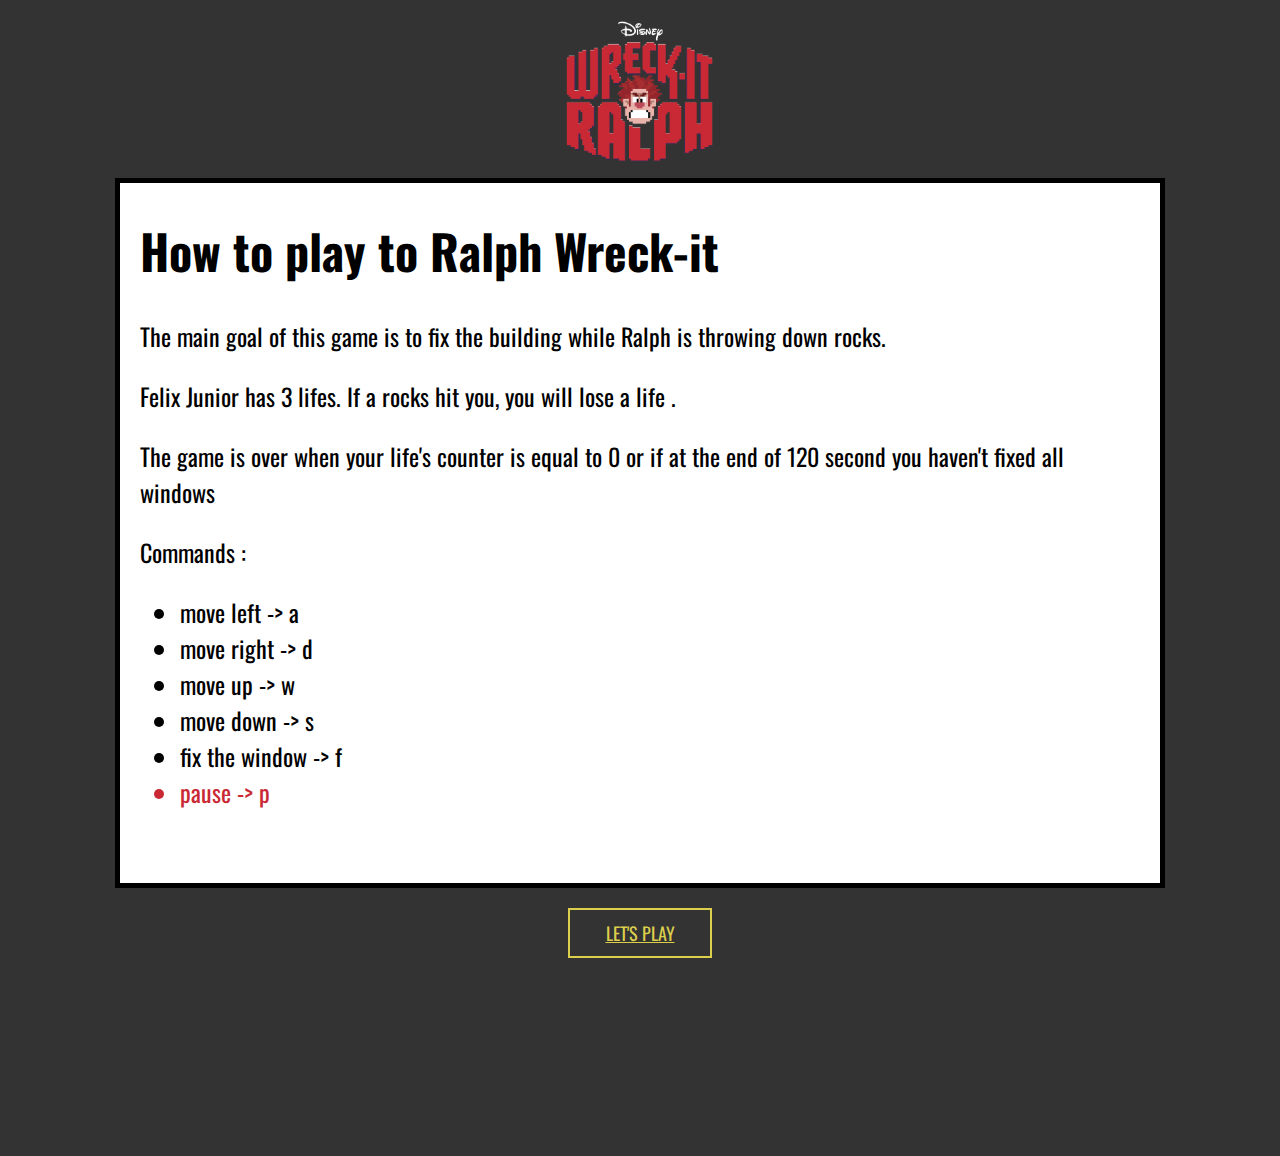
<file: index.html>
<!DOCTYPE html>
<html>
  <head>
     <meta charset="UTF-8"/>
     <link href="https://fonts.googleapis.com/css?family=Oswald:400,600,700" rel="stylesheet">
     <script src="https://ajax.googleapis.com/ajax/libs/jquery/3.2.1/jquery.min.js"></script>

     <title>Rompe Ralph</title>

     <link rel="icon" type="image/png" href="images/rompe-logo.png" />
     <link rel="stylesheet" href="css/game.css">
   </head>
   <body>
    <div class="legend">
      <h1>How to play to Ralph Wreck-it</h1>
      <p>The main goal of this game is to fix the building while Ralph is throwing down rocks.</p>
      <p>Felix Junior has 3 lifes. If a rocks hit you, you will lose a life .</p>
      <p>The game is over when your life's counter is equal to 0 or if at the end of 120 second you haven't fixed all windows </p>
      <p>Commands :</p>
      <ul>
        <li>move left -> a</li>
        <li>move right -> d</li>
        <li>move up -> w</li>
        <li>move down -> s</li>
        <li>fix the window -> f</li>
        <li style="color:#C92935">pause -> p</li>


      </ul>
    </div>
    <a class="button" href="game.html">Let's Play</a>

   </body>

 </html>
</file>
<file: css/game.css>
body{
  background:#333;
  padding:170px 0px !important;
  background:url('../images/rompe-logo.png') center 20px #333 no-repeat;
  background-size:150px;
  }

.legend {
    display:block;
    width:1000px;
    height:700px;
    background-color: #6ea5e5;
    margin:0px auto;
    border:5px solid #000;
    background: #fff;
    font-family: 'Oswald', sans-serif;
    font-size:24px;
    padding:0px 20px !important;
}

a.button{
  border:2px solid #dbcf4c;
  color:#dbcf4c;
  font-family: 'Oswald', sans-serif;
  font-size:18px;
  padding:10px 20px;
  text-align:center;
  text-transform:uppercase;
  background:#333 !important;
  margin:20px auto;
  display: block;
  width:100px;
}

a.button:hover{
  border:2px solid #f1615e;
  color:#f1615e;
  background:#666 !important;
}

.container {
  display:block;
  width:1000px;
  height:670px;
  background-color: #6ea5e5;
  margin:0px auto;
  border:5px solid #000;
  background:url('../images/background.png') bottom center #6ea5e5 repeat-x;
}

.pointsCounter{
  position: absolute;
  z-index: 100;
  margin-top:15px;
  height: 40px;
  width:150px;
  text-align: left;
  color:#fff;
  font-family: 'Oswald', sans-serif;
  font-weight: 600;
  font-size:18px;
  margin-left:10px;
}

.gameboard{
  box-sizing:border-box;
  display:block;
  width:400px;
  margin:0px auto;
  height:100%;
}

/* ------- zona de Ralp ---------*/

.ralphspace {
  height:100px;
  width:100%;
}

.ralphbox{
  width:20%;
  float:left;
  height:105px;
}

.ralph{
  background:url('../images/ralph.png') bottom center no-repeat;
  background-size:100%;
}

.ralph-wrecking{
  background:url('../images/ralph-wrecking.png') bottom center no-repeat;
  background-size:100%;
}
/* ------- zona top (Aquí no pasa nada) ---------*/


.top{
  background:url('../images/top.png') center center no-repeat;
  width:100%;
  height:75px;
  background-size: 103%;
}

/* ------- zona de Felix ---------*/


.fixerspace {
  background:url('../images/bottom.png') bottom center no-repeat;
  width:100%;
  height:128px;
  background-size: 99%;
  position: relative;
}

.nofixing{
  position: relative;
  width:70px;
  z-index:1000;
  height:80px;
  background:url('../images/felix.png') bottom center no-repeat;
  background-size:100%;
}

.fixing{
  position: relative;
  width:70px;
  z-index:1000;
  height:80px;
  background:url('../images/felix_fixing.png') bottom center no-repeat;
  background-size:100%;
}

.walking_right{
  position: relative;
  width:70px;
  z-index:1000;
  height:80px;
  background:url('../images/felix_walking_right.png') bottom center no-repeat;
  background-size:100%;
}

.walking_left{
  position: relative;
  width:70px;
  z-index:1000;
  height:80px;
  background:url('../images/felix_walking_left.png') bottom center no-repeat;
  background-size:100%;
}
/* ------- zona de edificio ---------*/


.building{
  height: 357px;
  padding: 0px 10px !important;
  display: block;
  position:relative;
}

.rocksgrid{
  top:0;
  left:0;
  position:absolute !important;
  width:100%;
  height:100%;
  z-index:100000000000;
  padding:0px 10px;
  max-width: 380px !important;
}

.rock {
    width:19px;
    height:15px;
    float:left;
}

.rockin {
    background: url('../images/rock.png');
    background-size:cover;
    background-repeat: no-repeat;
}


.window {
  background-color: #000 !important;
  width:20%;
  height:90px;
  float:left;
  background-size:cover !important;
  padding:0px;
  margin:0px;
  position:relative;
}

div[data-state ="2"]{
  background:url('../images/new.png') center center no-repeat;
}
div[data-state ="1"]{
  background:url('../images/broken.png') center center no-repeat;
}
div[data-state ="0"]{
  background:url('../images/over.png') center center no-repeat;
}


div[data-fixer ="in"]{
  background:url('../images/over.png') center center no-repeat;
}


.gameover, .youwin{
  display:none;
  position:absolute;
  width:600px;
  z-index:100000;
  margin-top:100px;
  height:auto;
  left:50%;
  margin-left:-300px
}

.gameover a, .youwin a{
  display: block;
  width:100%;
  position: relative;
}

.gameover img, .youwin img{
  height:auto;
  width:100;
  position:relative;
  left:0px
}


.clearfix {
  visibility: hidden;
  display: block;
  font-size: 0;
  content: " ";
  clear: both;
  height: 0;
}

.fixers{
  width:100%;
  text-align:left;
  height:30px;
}

.fixer-head{
  width:30px;
  height: 30px;
  background: url('../images/felix-life.png');
  background-size: cover;
  background-repeat: no-repeat;
  float:left;
  margin:0px 5px;
}

.lessopacity{
  opacity: 0.5 !important;
}
</file>
